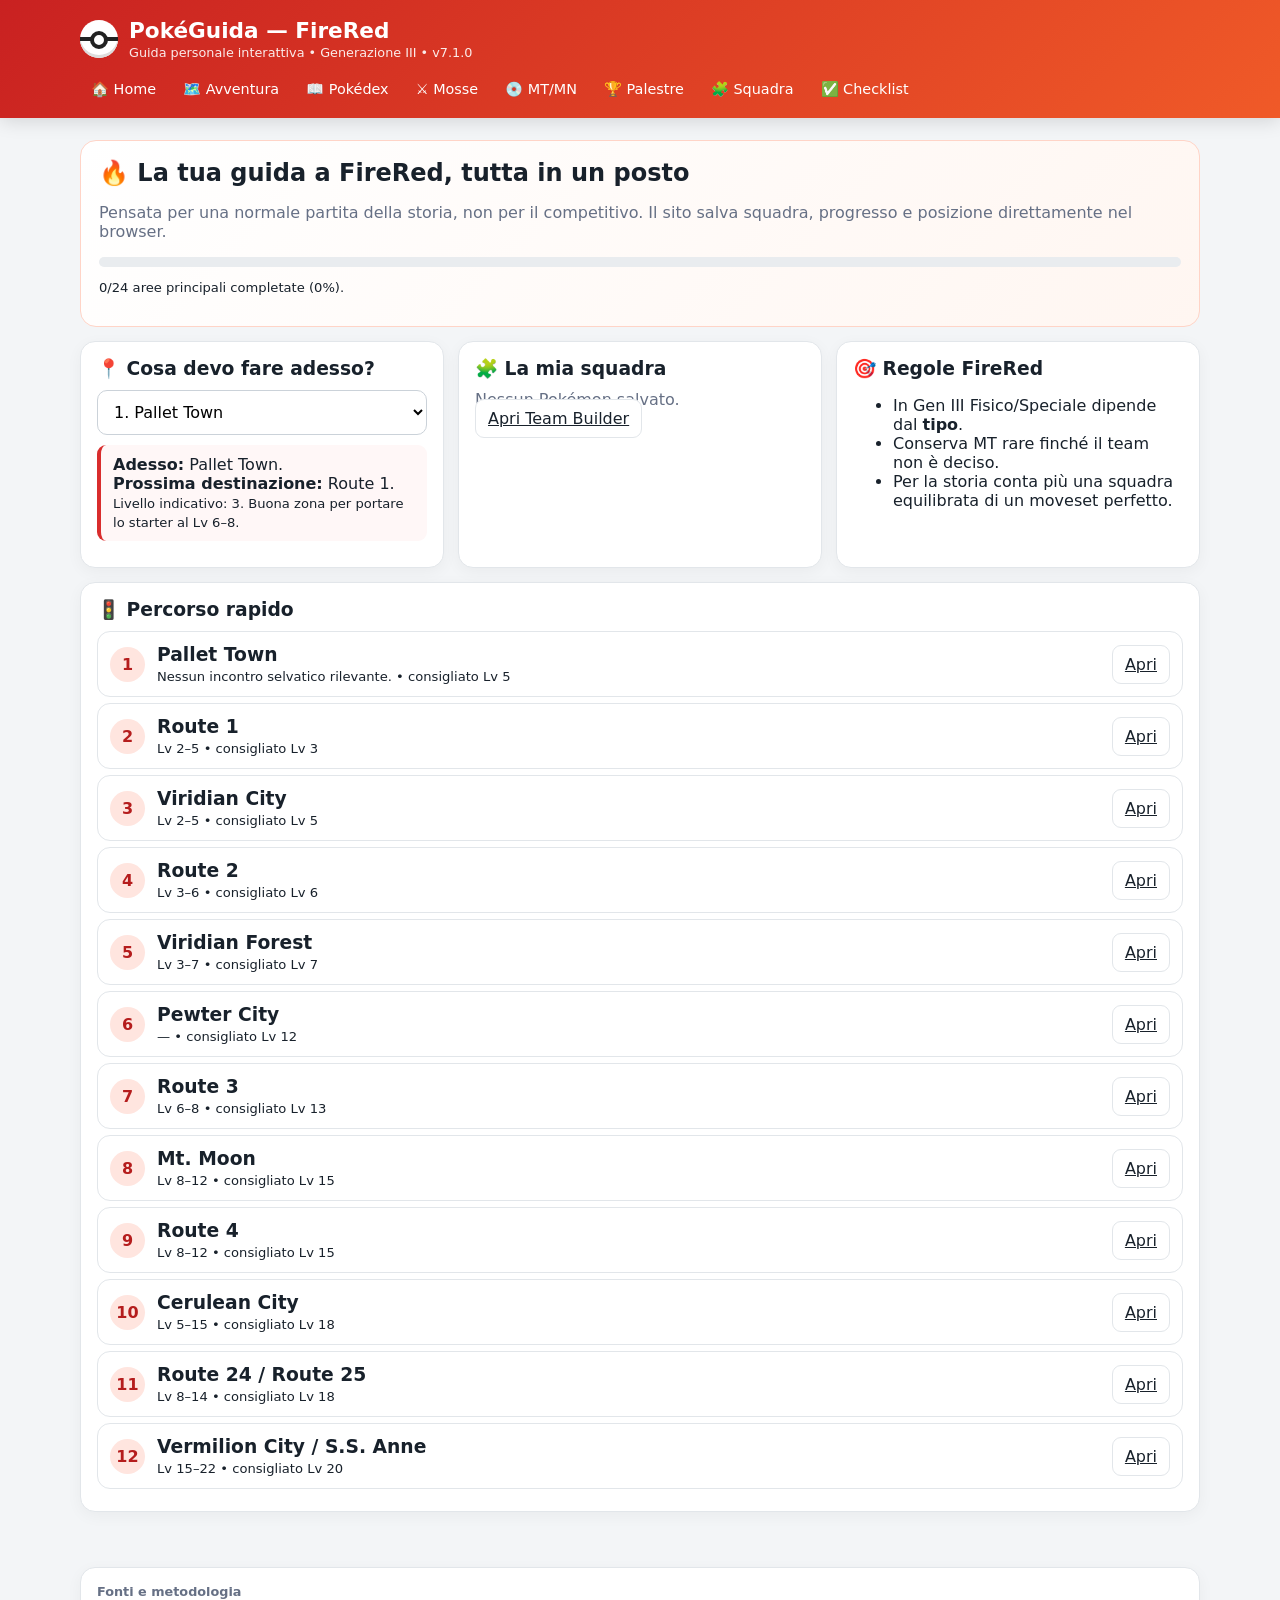
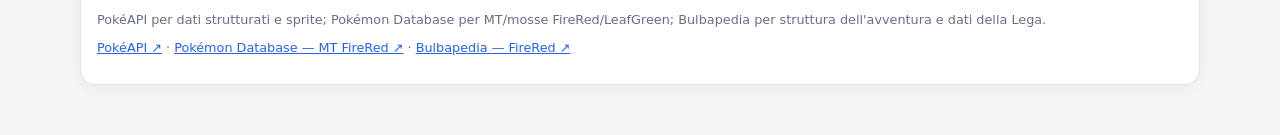
<file: index.html>
<!doctype html><html lang="it"><head><meta charset="utf-8"><meta name="viewport" content="width=device-width,initial-scale=1,viewport-fit=cover"><meta name="description" content="Guida interattiva Pokémon FireRed Generazione III"><title>PokéGuida — FireRed</title><link rel="stylesheet" href="style.css?v=7.1.0"></head><body data-page="home"><header><div class="wrap"><div class="top"><div class="brand"><div class="ball"></div><div><h1>PokéGuida — FireRed</h1><p>Guida personale interattiva • Generazione III • <span id="version">v7.1.0</span></p></div></div></div><nav id="nav">
<a href="index.html">🏠 Home</a>
<a href="adventure.html">🗺️ Avventura</a>
<a href="pokedex.html">📖 Pokédex</a>
<a href="moves.html">⚔️ Mosse</a>
<a href="tms.html">💿 MT/MN</a>
<a href="gyms.html">🏆 Palestre</a>
<a href="team.html">🧩 Squadra</a>
<a href="checklist.html">✅ Checklist</a>
</nav></div></header><main class="wrap"><section id="home" class="page active">
<div class="hero"><h2>🔥 La tua guida a FireRed, tutta in un posto</h2><p class="muted">Pensata per una normale partita della storia, non per il competitivo. Il sito salva squadra, progresso e posizione direttamente nel browser.</p><div class="progress"><i id="homeProgress"></i></div><p class="small" id="progressText"></p></div>
<div class="grid">
<div class="card"><h3>📍 Cosa devo fare adesso?</h3><select id="whereSelect"></select><div id="nextAdvice" class="tip"></div></div>
<div class="card"><h3>🧩 La mia squadra</h3><div id="homeTeam"></div><a class="button alt" href="team.html">Apri Team Builder</a></div>
<div class="card"><h3>🎯 Regole FireRed</h3><ul><li>In Gen III Fisico/Speciale dipende dal <b>tipo</b>.</li><li>Conserva MT rare finché il team non è deciso.</li><li>Per la storia conta più una squadra equilibrata di un moveset perfetto.</li></ul></div>
</div>
<div class="card" style="margin-top:14px"><h3>🚦 Percorso rapido</h3><div id="quickRoute"></div></div>
</section></main><footer class="wrap footer"><div class="card source"><b>Fonti e metodologia</b><p>PokéAPI per dati strutturati e sprite; Pokémon Database per MT/mosse FireRed/LeafGreen; Bulbapedia per struttura dell'avventura e dati della Lega.</p><p><a href="https://pokeapi.co/" target="_blank" rel="noopener">PokéAPI ↗</a> · <a href="https://pokemondb.net/firered-leafgreen/tms" target="_blank" rel="noopener">Pokémon Database — MT FireRed ↗</a> · <a href="https://bulbapedia.bulbagarden.net/wiki/Fire_Red" target="_blank" rel="noopener">Bulbapedia — FireRed ↗</a></p></div></footer><div id="toast" class="toast"></div><script src="app.js?v=7.1.0" defer></script></body></html>
</file>
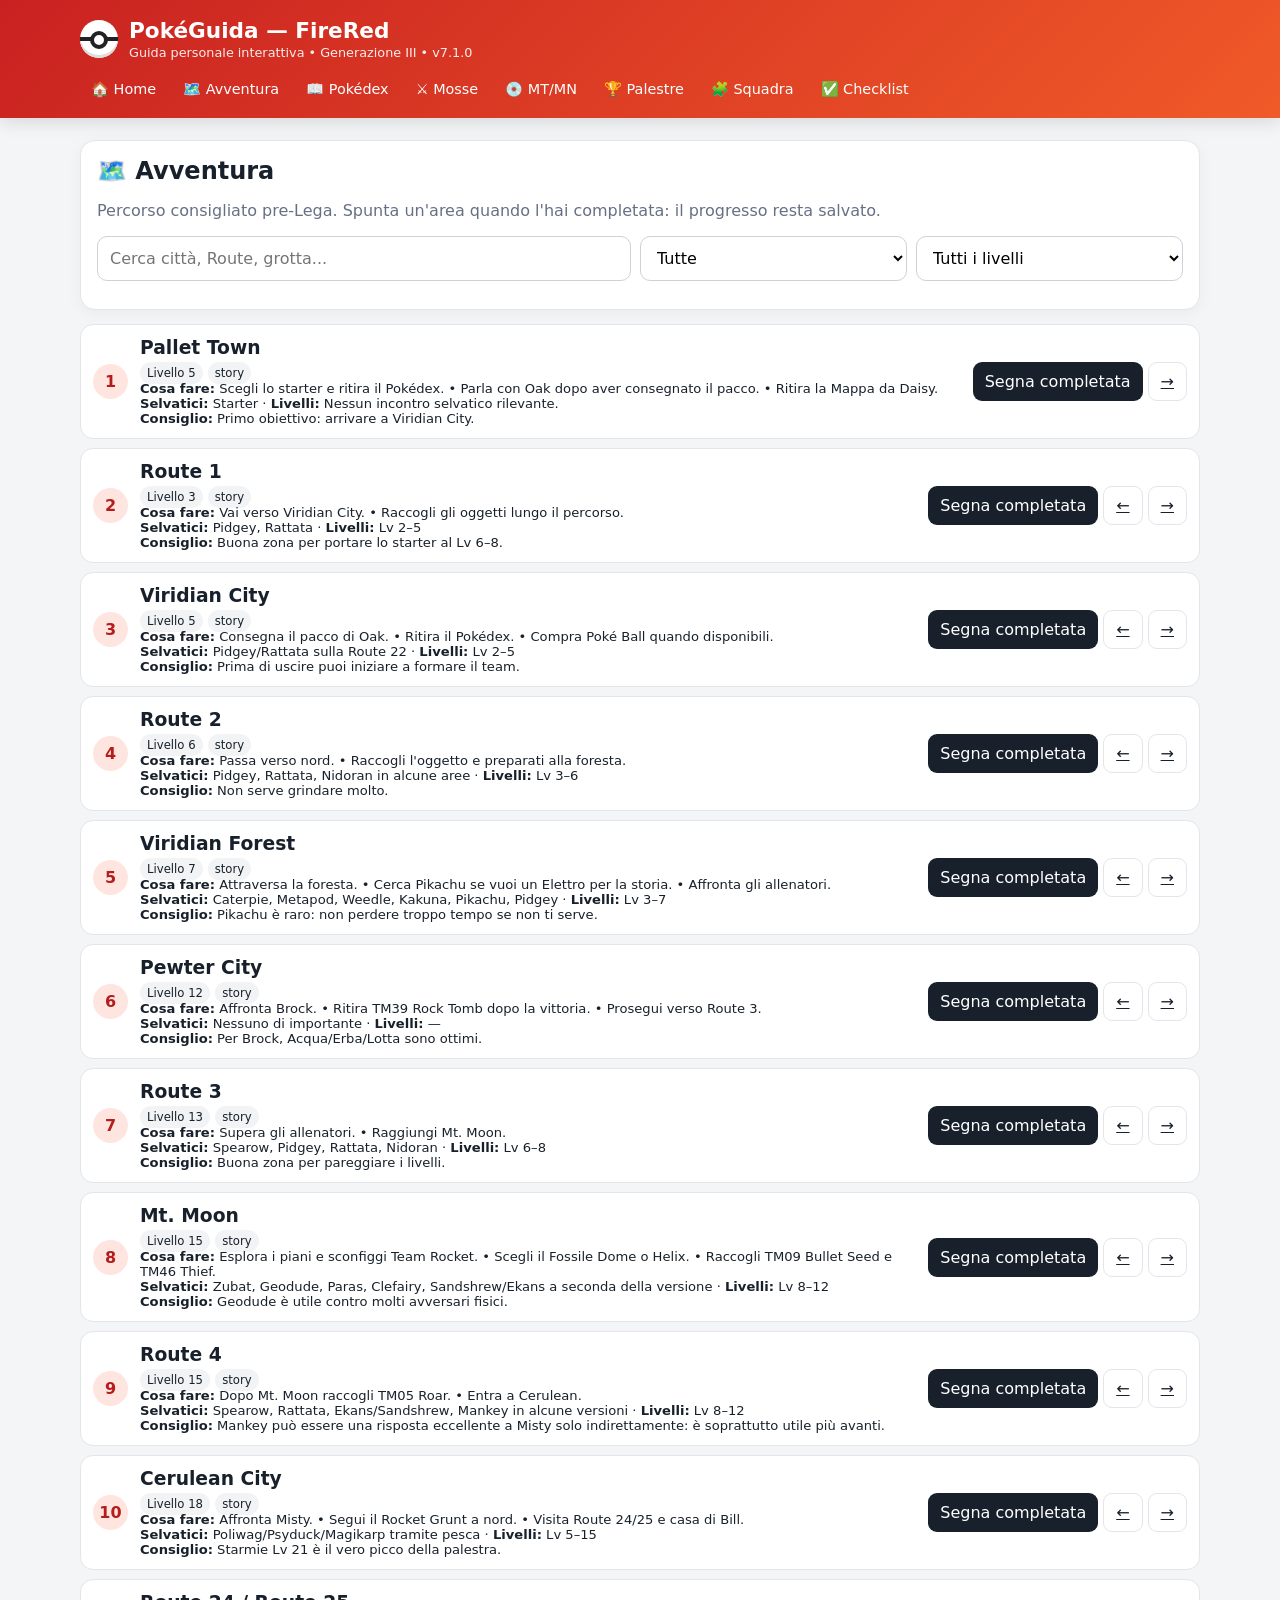
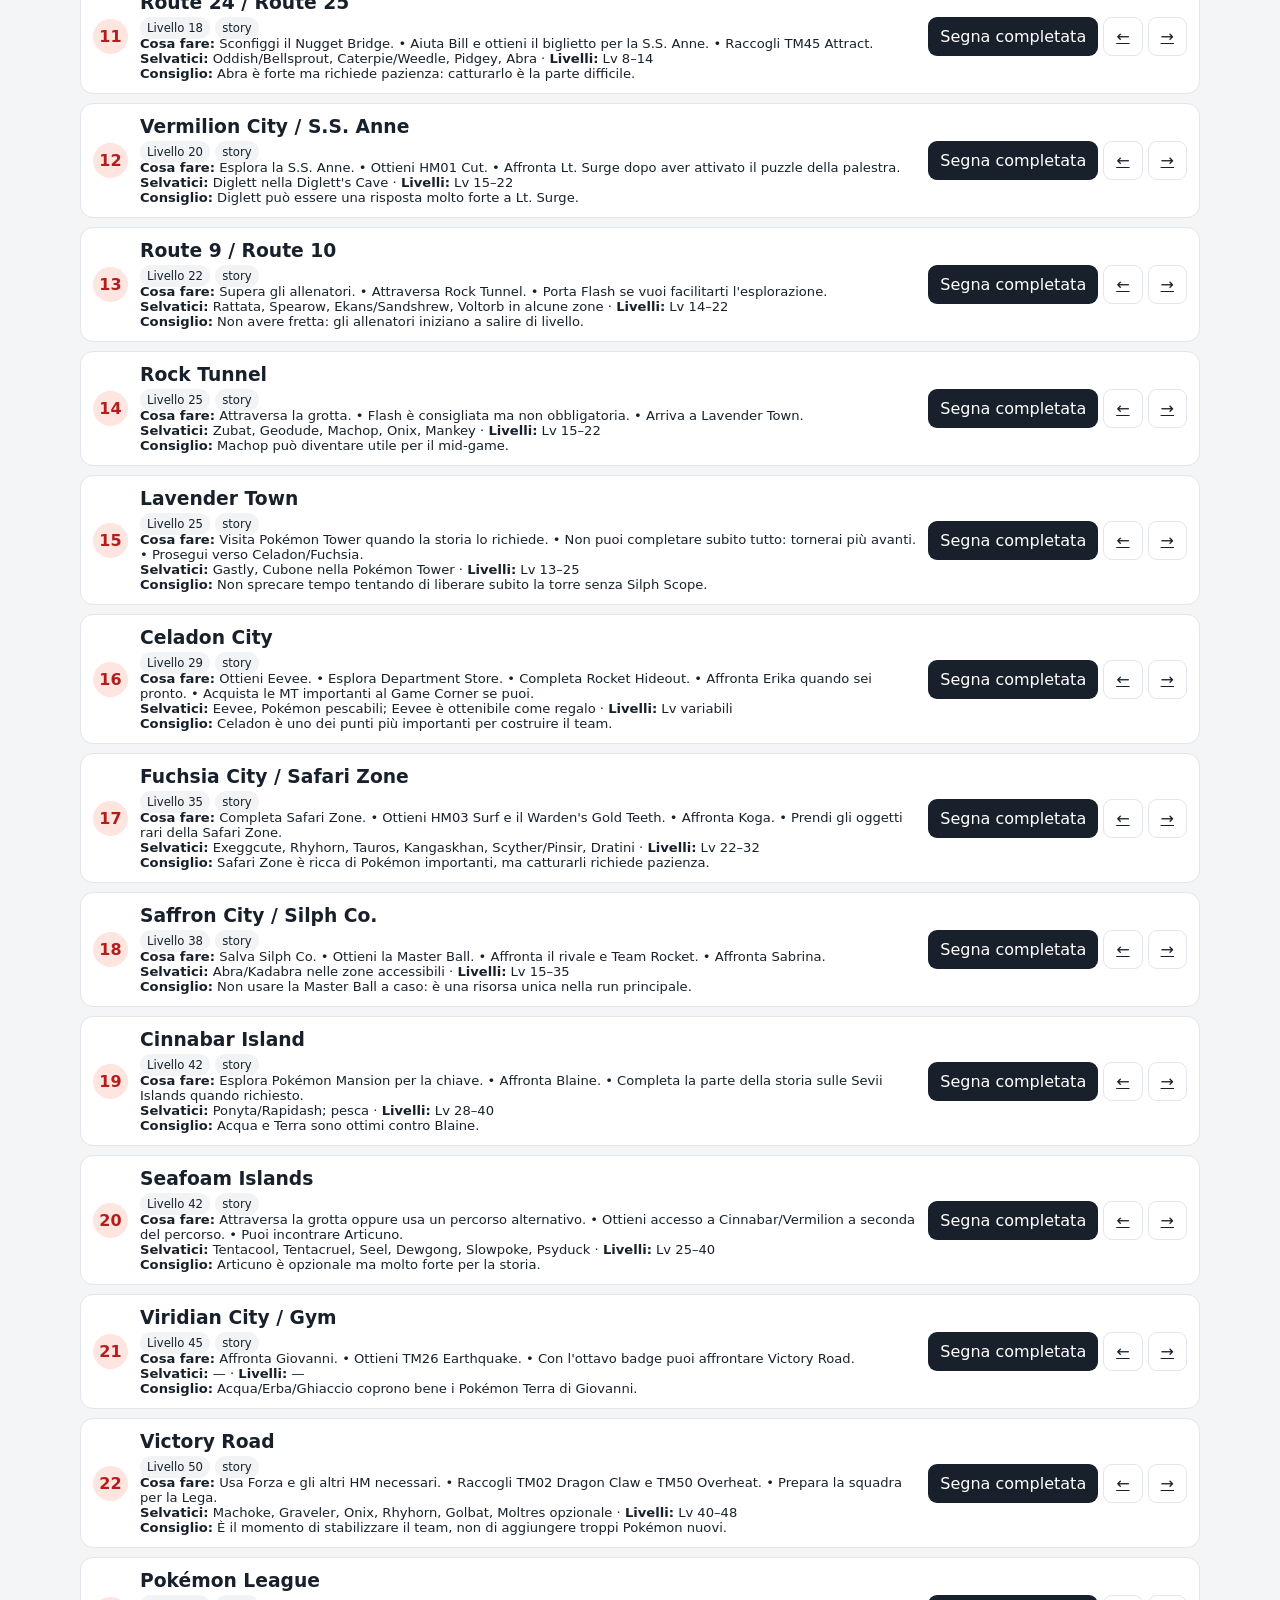
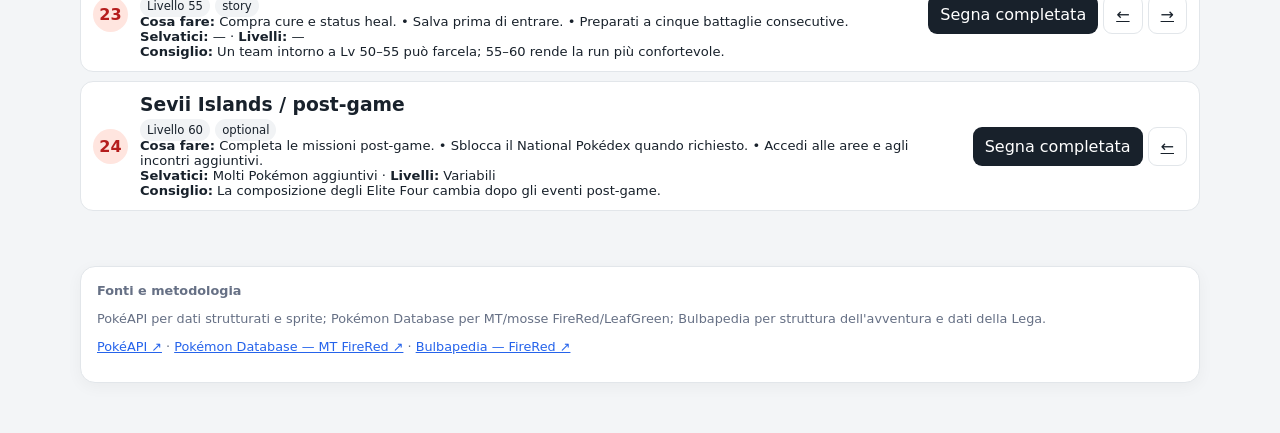
<file: adventure.html>
<!doctype html><html lang="it"><head><meta charset="utf-8"><meta name="viewport" content="width=device-width,initial-scale=1,viewport-fit=cover"><meta name="description" content="Guida interattiva Pokémon FireRed Generazione III"><title>Avventura — PokéGuida FireRed</title><link rel="stylesheet" href="style.css?v=7.1.0"></head><body data-page="adventure"><header><div class="wrap"><div class="top"><div class="brand"><div class="ball"></div><div><h1>PokéGuida — FireRed</h1><p>Guida personale interattiva • Generazione III • <span id="version">v7.1.0</span></p></div></div></div><nav id="nav">
<a href="index.html">🏠 Home</a>
<a href="adventure.html">🗺️ Avventura</a>
<a href="pokedex.html">📖 Pokédex</a>
<a href="moves.html">⚔️ Mosse</a>
<a href="tms.html">💿 MT/MN</a>
<a href="gyms.html">🏆 Palestre</a>
<a href="team.html">🧩 Squadra</a>
<a href="checklist.html">✅ Checklist</a>
</nav></div></header><main class="wrap"><section id="adventure" class="page active">
<div class="card"><h2>🗺️ Avventura</h2><p class="muted">Percorso consigliato pre-Lega. Spunta un'area quando l'hai completata: il progresso resta salvato.</p><div class="controls"><input id="areaSearch" placeholder="Cerca città, Route, grotta..."><select id="areaFilter"><option value="all">Tutte</option><option value="story">Storia</option><option value="optional">Opzionale</option></select><select id="areaLevel"><option value="all">Tutti i livelli</option><option value="1-15">Lv 1–15</option><option value="16-30">Lv 16–30</option><option value="31-45">Lv 31–45</option><option value="46-60">Lv 46–60</option></select></div></div>
<div id="areaList" style="display:grid;gap:9px;margin-top:14px"></div>
</section></main><footer class="wrap footer"><div class="card source"><b>Fonti e metodologia</b><p>PokéAPI per dati strutturati e sprite; Pokémon Database per MT/mosse FireRed/LeafGreen; Bulbapedia per struttura dell'avventura e dati della Lega.</p><p><a href="https://pokeapi.co/" target="_blank" rel="noopener">PokéAPI ↗</a> · <a href="https://pokemondb.net/firered-leafgreen/tms" target="_blank" rel="noopener">Pokémon Database — MT FireRed ↗</a> · <a href="https://bulbapedia.bulbagarden.net/wiki/Fire_Red" target="_blank" rel="noopener">Bulbapedia — FireRed ↗</a></p></div></footer><div id="toast" class="toast"></div><script src="app.js?v=7.1.0" defer></script></body></html>
</file>
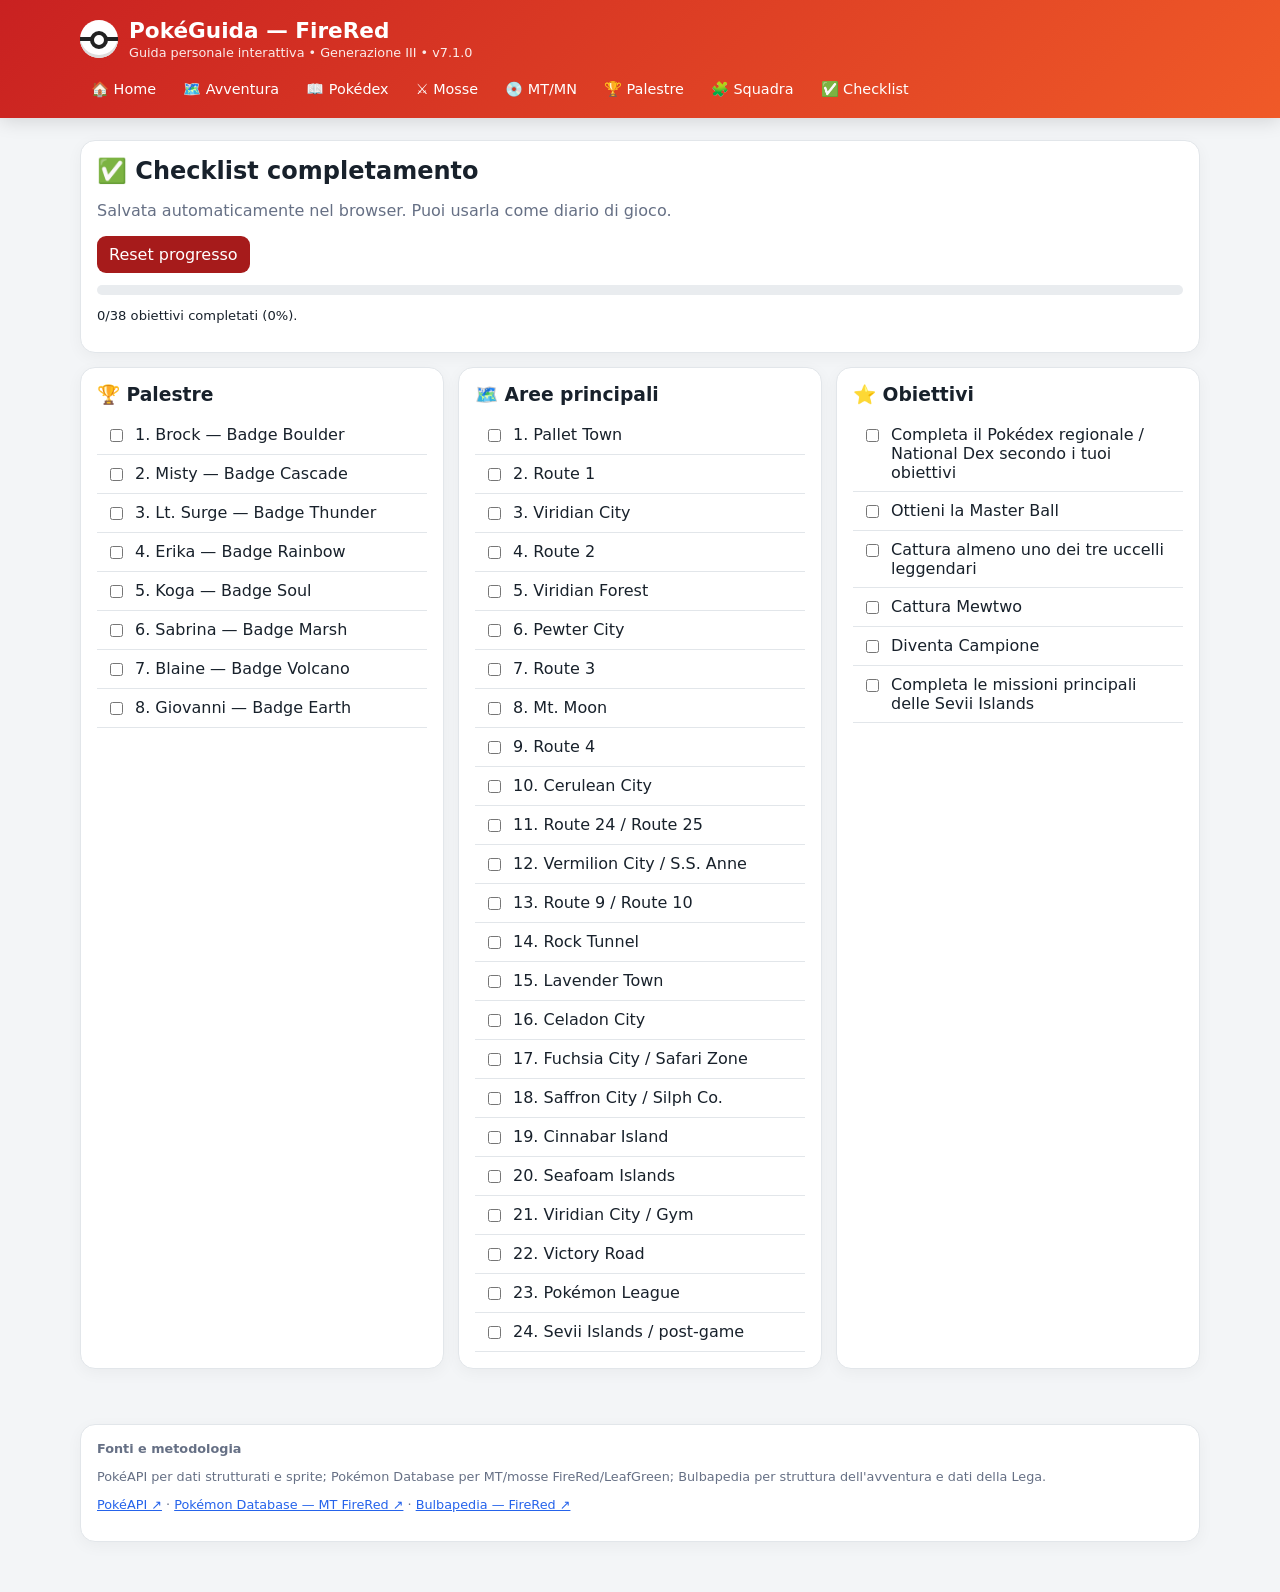
<file: checklist.html>
<!doctype html><html lang="it"><head><meta charset="utf-8"><meta name="viewport" content="width=device-width,initial-scale=1,viewport-fit=cover"><meta name="description" content="Guida interattiva Pokémon FireRed Generazione III"><title>Checklist — PokéGuida FireRed</title><link rel="stylesheet" href="style.css?v=7.1.0"></head><body data-page="checklist"><header><div class="wrap"><div class="top"><div class="brand"><div class="ball"></div><div><h1>PokéGuida — FireRed</h1><p>Guida personale interattiva • Generazione III • <span id="version">v7.1.0</span></p></div></div></div><nav id="nav">
<a href="index.html">🏠 Home</a>
<a href="adventure.html">🗺️ Avventura</a>
<a href="pokedex.html">📖 Pokédex</a>
<a href="moves.html">⚔️ Mosse</a>
<a href="tms.html">💿 MT/MN</a>
<a href="gyms.html">🏆 Palestre</a>
<a href="team.html">🧩 Squadra</a>
<a href="checklist.html">✅ Checklist</a>
</nav></div></header><main class="wrap"><section id="checklist" class="page active">
<div class="card"><h2>✅ Checklist completamento</h2><p class="muted">Salvata automaticamente nel browser. Puoi usarla come diario di gioco.</p><button id="resetChecks" class="danger">Reset progresso</button><div class="progress" style="margin-top:12px"><i id="checkProgress"></i></div><p id="checkProgressText" class="small"></p></div>
<div class="grid" style="margin-top:14px"><div class="card"><h3>🏆 Palestre</h3><div id="gymChecks"></div></div><div class="card"><h3>🗺️ Aree principali</h3><div id="areaChecks"></div></div><div class="card"><h3>⭐ Obiettivi</h3><div id="goalChecks"></div></div></div>
</section></main><footer class="wrap footer"><div class="card source"><b>Fonti e metodologia</b><p>PokéAPI per dati strutturati e sprite; Pokémon Database per MT/mosse FireRed/LeafGreen; Bulbapedia per struttura dell'avventura e dati della Lega.</p><p><a href="https://pokeapi.co/" target="_blank" rel="noopener">PokéAPI ↗</a> · <a href="https://pokemondb.net/firered-leafgreen/tms" target="_blank" rel="noopener">Pokémon Database — MT FireRed ↗</a> · <a href="https://bulbapedia.bulbagarden.net/wiki/Fire_Red" target="_blank" rel="noopener">Bulbapedia — FireRed ↗</a></p></div></footer><div id="toast" class="toast"></div><script src="app.js?v=7.1.0" defer></script></body></html>
</file>
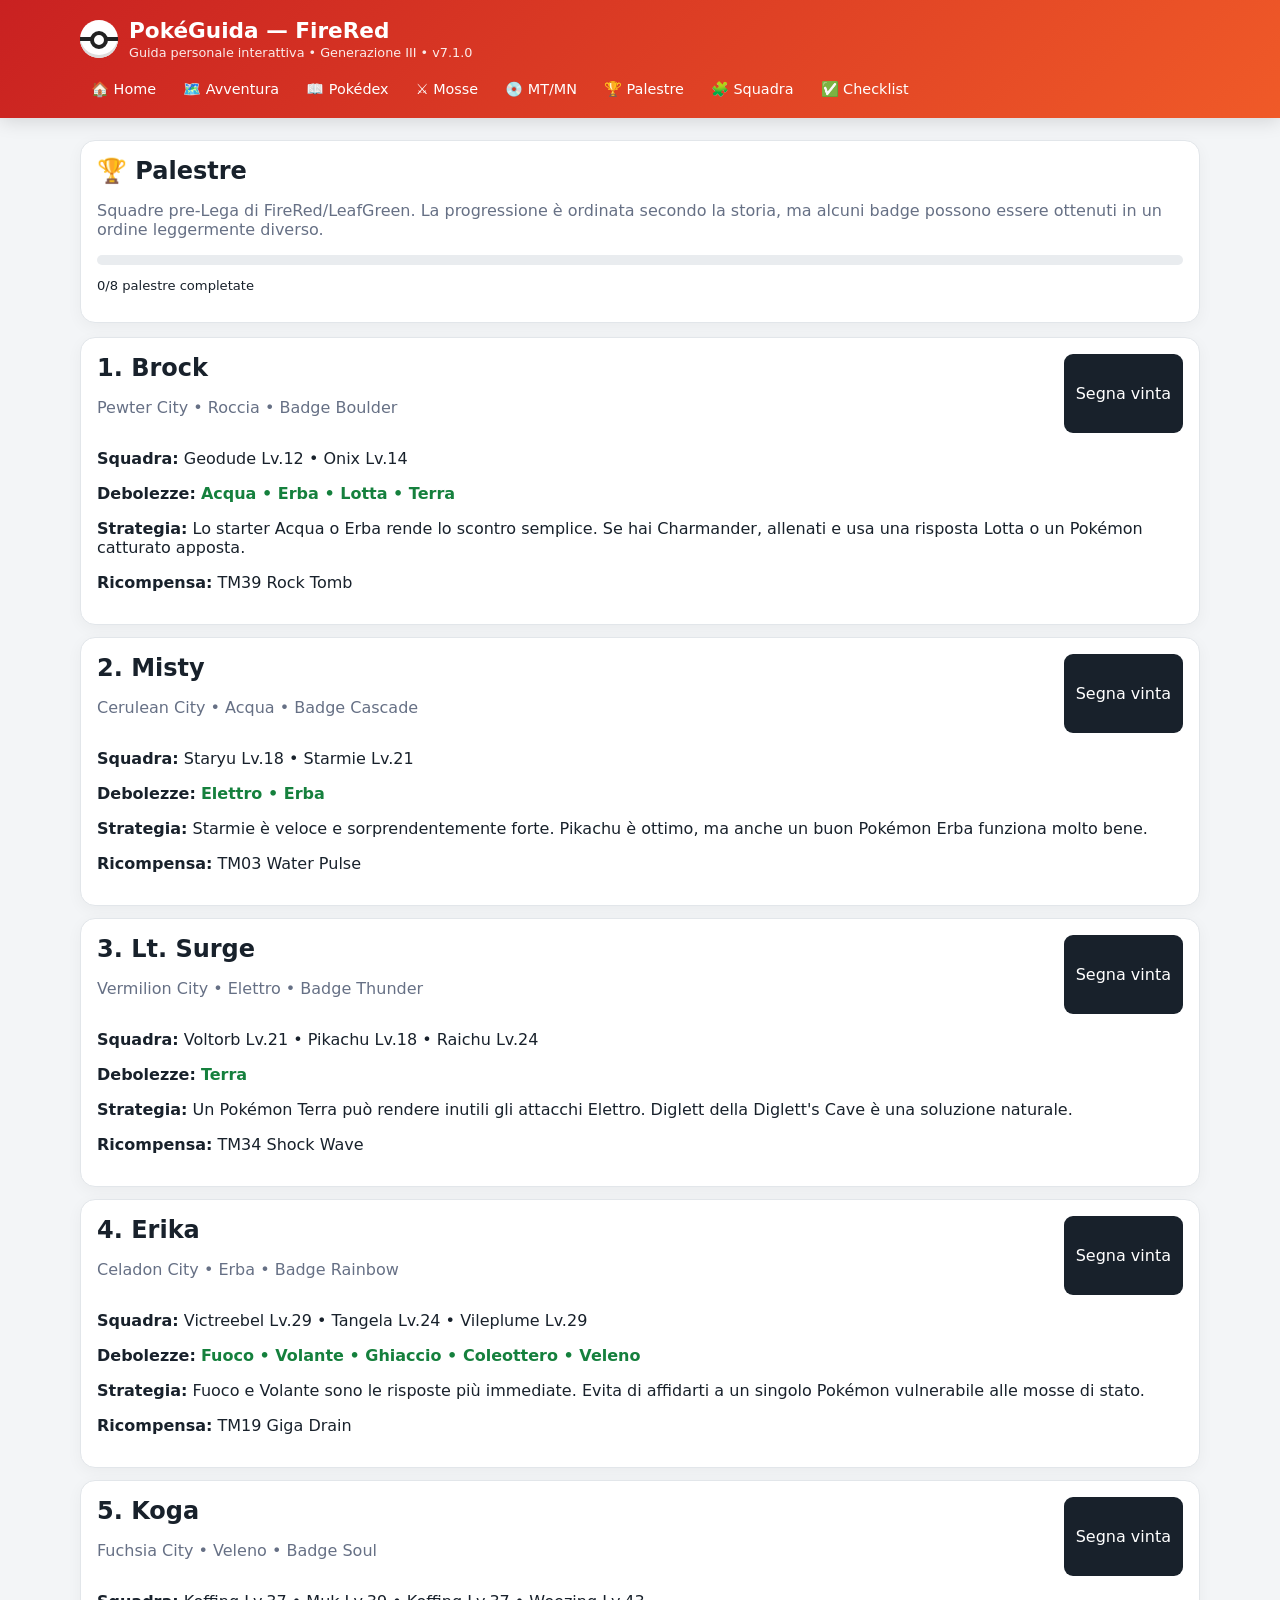
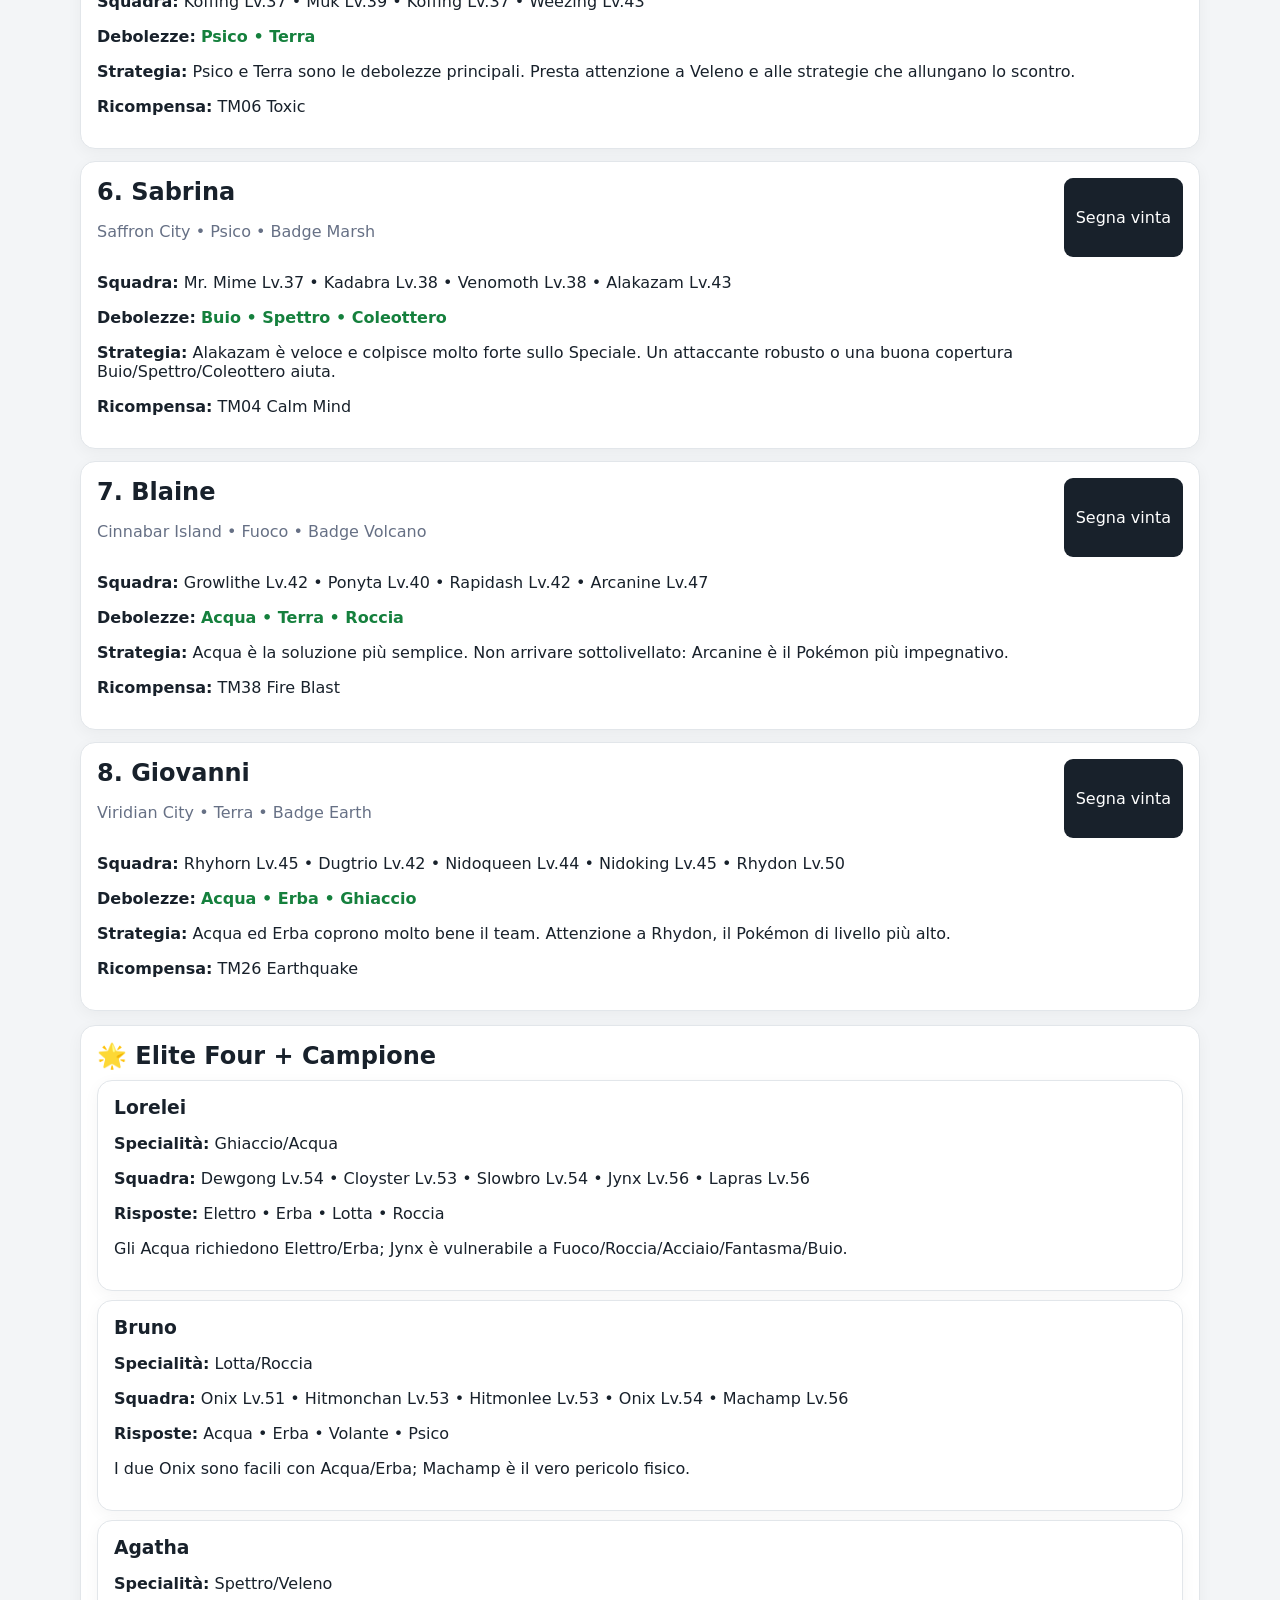
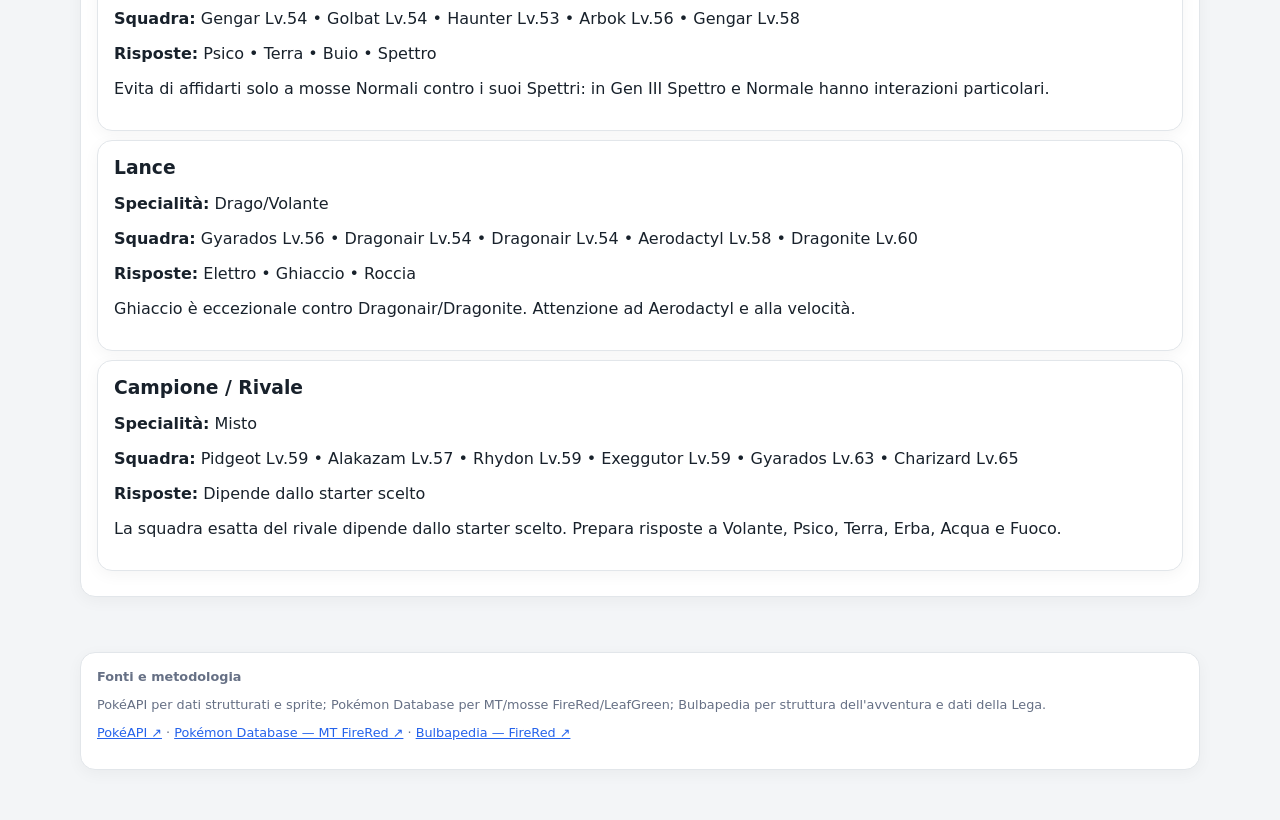
<file: gyms.html>
<!doctype html><html lang="it"><head><meta charset="utf-8"><meta name="viewport" content="width=device-width,initial-scale=1,viewport-fit=cover"><meta name="description" content="Guida interattiva Pokémon FireRed Generazione III"><title>Palestre — PokéGuida FireRed</title><link rel="stylesheet" href="style.css?v=7.1.0"></head><body data-page="gyms"><header><div class="wrap"><div class="top"><div class="brand"><div class="ball"></div><div><h1>PokéGuida — FireRed</h1><p>Guida personale interattiva • Generazione III • <span id="version">v7.1.0</span></p></div></div></div><nav id="nav">
<a href="index.html">🏠 Home</a>
<a href="adventure.html">🗺️ Avventura</a>
<a href="pokedex.html">📖 Pokédex</a>
<a href="moves.html">⚔️ Mosse</a>
<a href="tms.html">💿 MT/MN</a>
<a href="gyms.html">🏆 Palestre</a>
<a href="team.html">🧩 Squadra</a>
<a href="checklist.html">✅ Checklist</a>
</nav></div></header><main class="wrap"><section id="gyms" class="page active">
<div class="card"><h2>🏆 Palestre</h2><p class="muted">Squadre pre-Lega di FireRed/LeafGreen. La progressione è ordinata secondo la storia, ma alcuni badge possono essere ottenuti in un ordine leggermente diverso.</p><div class="progress"><i id="gymProgress"></i></div><p id="gymProgressText" class="small"></p></div>
<div id="gymList" style="display:grid;gap:12px;margin-top:14px"></div>
<div class="card" style="margin-top:14px"><h2>🌟 Elite Four + Campione</h2><div id="eliteList"></div></div>
</section></main><footer class="wrap footer"><div class="card source"><b>Fonti e metodologia</b><p>PokéAPI per dati strutturati e sprite; Pokémon Database per MT/mosse FireRed/LeafGreen; Bulbapedia per struttura dell'avventura e dati della Lega.</p><p><a href="https://pokeapi.co/" target="_blank" rel="noopener">PokéAPI ↗</a> · <a href="https://pokemondb.net/firered-leafgreen/tms" target="_blank" rel="noopener">Pokémon Database — MT FireRed ↗</a> · <a href="https://bulbapedia.bulbagarden.net/wiki/Fire_Red" target="_blank" rel="noopener">Bulbapedia — FireRed ↗</a></p></div></footer><div id="toast" class="toast"></div><script src="app.js?v=7.1.0" defer></script></body></html>
</file>
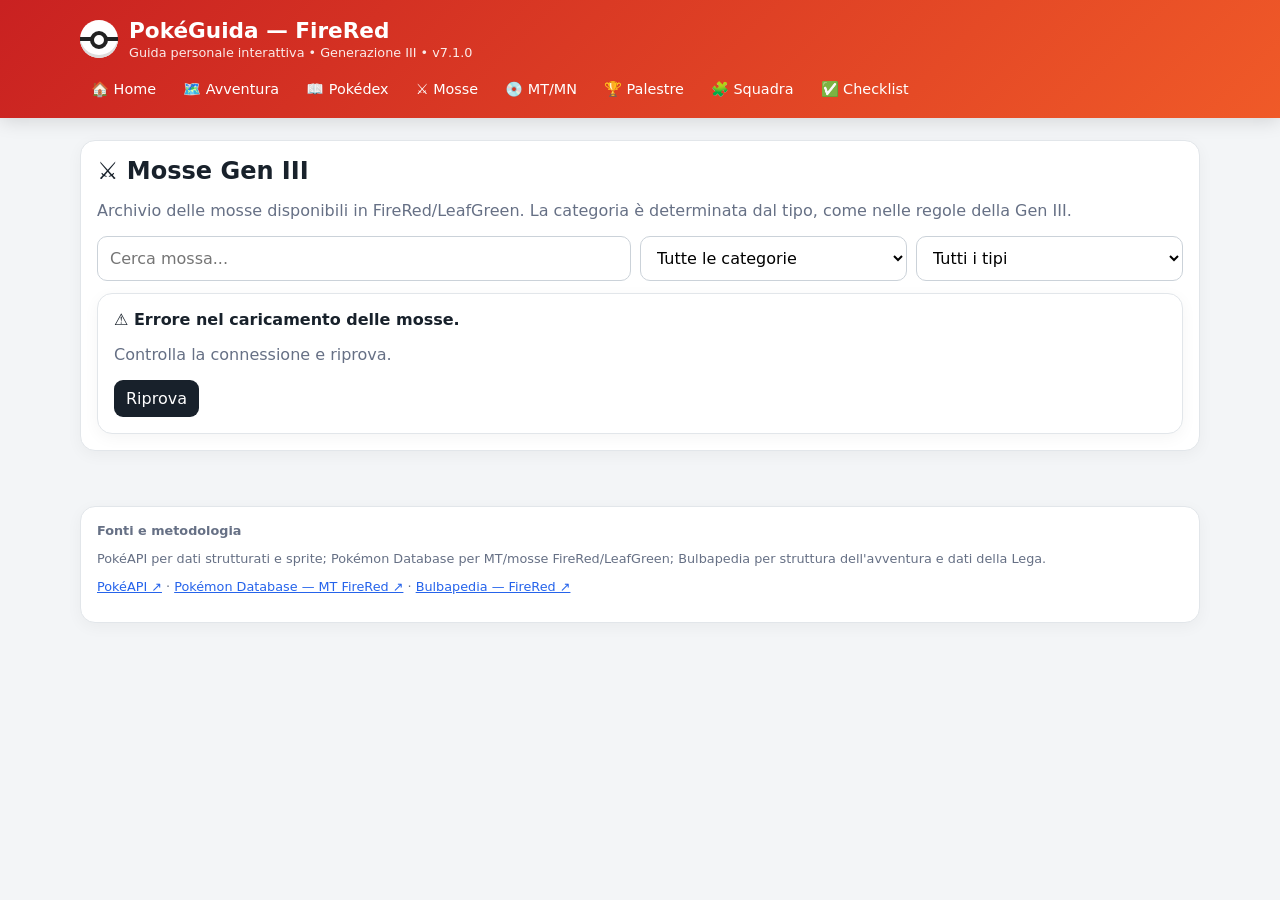
<file: moves.html>
<!doctype html><html lang="it"><head><meta charset="utf-8"><meta name="viewport" content="width=device-width,initial-scale=1,viewport-fit=cover"><meta name="description" content="Guida interattiva Pokémon FireRed Generazione III"><title>Mosse — PokéGuida FireRed</title><link rel="stylesheet" href="style.css?v=7.1.0"></head><body data-page="moves"><header><div class="wrap"><div class="top"><div class="brand"><div class="ball"></div><div><h1>PokéGuida — FireRed</h1><p>Guida personale interattiva • Generazione III • <span id="version">v7.1.0</span></p></div></div></div><nav id="nav">
<a href="index.html">🏠 Home</a>
<a href="adventure.html">🗺️ Avventura</a>
<a href="pokedex.html">📖 Pokédex</a>
<a href="moves.html">⚔️ Mosse</a>
<a href="tms.html">💿 MT/MN</a>
<a href="gyms.html">🏆 Palestre</a>
<a href="team.html">🧩 Squadra</a>
<a href="checklist.html">✅ Checklist</a>
</nav></div></header><main class="wrap"><section id="moves" class="page active">
<div class="card"><h2>⚔️ Mosse Gen III</h2><p class="muted">Archivio delle mosse disponibili in FireRed/LeafGreen. La categoria è determinata dal tipo, come nelle regole della Gen III.</p>
<div class="controls"><input id="moveSearch" placeholder="Cerca mossa..."><select id="moveCat"><option value="all">Tutte le categorie</option><option value="physical">Fisica</option><option value="special">Speciale</option><option value="status">Stato</option></select><select id="moveType"><option value="all">Tutti i tipi</option></select></div>
<div id="moveList" class="grid"></div></div><div id="moveDetail" class="card" style="display:none;margin-top:14px"></div>
</section></main><footer class="wrap footer"><div class="card source"><b>Fonti e metodologia</b><p>PokéAPI per dati strutturati e sprite; Pokémon Database per MT/mosse FireRed/LeafGreen; Bulbapedia per struttura dell'avventura e dati della Lega.</p><p><a href="https://pokeapi.co/" target="_blank" rel="noopener">PokéAPI ↗</a> · <a href="https://pokemondb.net/firered-leafgreen/tms" target="_blank" rel="noopener">Pokémon Database — MT FireRed ↗</a> · <a href="https://bulbapedia.bulbagarden.net/wiki/Fire_Red" target="_blank" rel="noopener">Bulbapedia — FireRed ↗</a></p></div></footer><div id="toast" class="toast"></div><script src="app.js?v=7.1.0" defer></script></body></html>
</file>
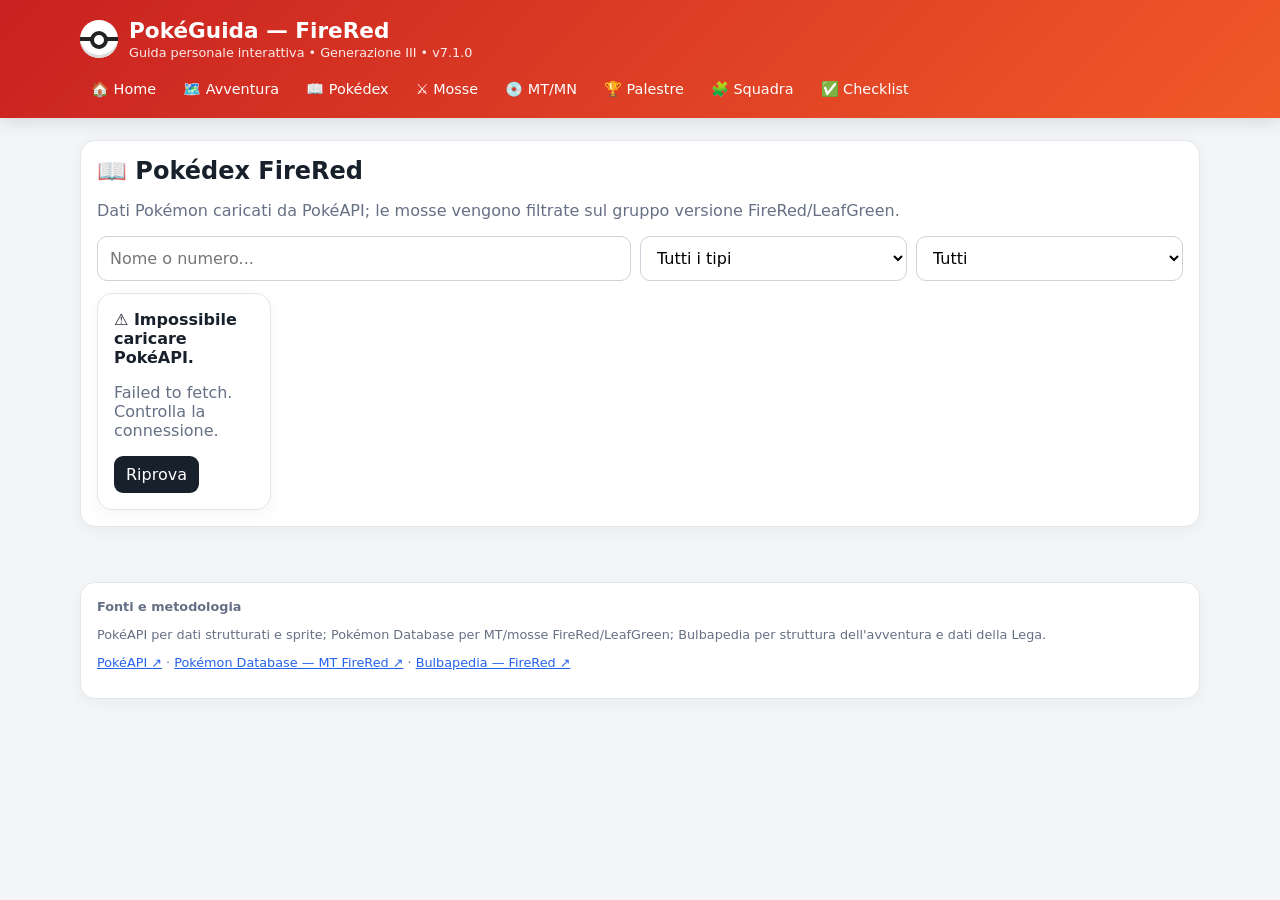
<file: pokedex.html>
<!doctype html><html lang="it"><head><meta charset="utf-8"><meta name="viewport" content="width=device-width,initial-scale=1,viewport-fit=cover"><meta name="description" content="Guida interattiva Pokémon FireRed Generazione III"><title>Pokédex — PokéGuida FireRed</title><link rel="stylesheet" href="style.css?v=7.1.0"></head><body data-page="pokedex"><header><div class="wrap"><div class="top"><div class="brand"><div class="ball"></div><div><h1>PokéGuida — FireRed</h1><p>Guida personale interattiva • Generazione III • <span id="version">v7.1.0</span></p></div></div></div><nav id="nav">
<a href="index.html">🏠 Home</a>
<a href="adventure.html">🗺️ Avventura</a>
<a href="pokedex.html">📖 Pokédex</a>
<a href="moves.html">⚔️ Mosse</a>
<a href="tms.html">💿 MT/MN</a>
<a href="gyms.html">🏆 Palestre</a>
<a href="team.html">🧩 Squadra</a>
<a href="checklist.html">✅ Checklist</a>
</nav></div></header><main class="wrap"><section id="pokedex" class="page active">
<div class="card"><h2>📖 Pokédex FireRed</h2><p class="muted">Dati Pokémon caricati da PokéAPI; le mosse vengono filtrate sul gruppo versione FireRed/LeafGreen.</p>
<div class="controls"><input id="pokeSearch" placeholder="Nome o numero..."><select id="typeFilter"><option value="all">Tutti i tipi</option></select><select id="specialFilter"><option value="all">Tutti</option><option value="starter">Starter</option><option value="legendary">Leggendari</option><option value="evolution">Ottenibili per evoluzione</option><option value="trade">Scambio/evoluzione via scambio</option></select></div>
<div id="pokeList" class="poke-grid"></div></div>
<div id="pokeDetail" class="card" style="display:none;margin-top:14px"></div>
</section></main><footer class="wrap footer"><div class="card source"><b>Fonti e metodologia</b><p>PokéAPI per dati strutturati e sprite; Pokémon Database per MT/mosse FireRed/LeafGreen; Bulbapedia per struttura dell'avventura e dati della Lega.</p><p><a href="https://pokeapi.co/" target="_blank" rel="noopener">PokéAPI ↗</a> · <a href="https://pokemondb.net/firered-leafgreen/tms" target="_blank" rel="noopener">Pokémon Database — MT FireRed ↗</a> · <a href="https://bulbapedia.bulbagarden.net/wiki/Fire_Red" target="_blank" rel="noopener">Bulbapedia — FireRed ↗</a></p></div></footer><div id="toast" class="toast"></div><script src="app.js?v=7.1.0" defer></script></body></html>
</file>
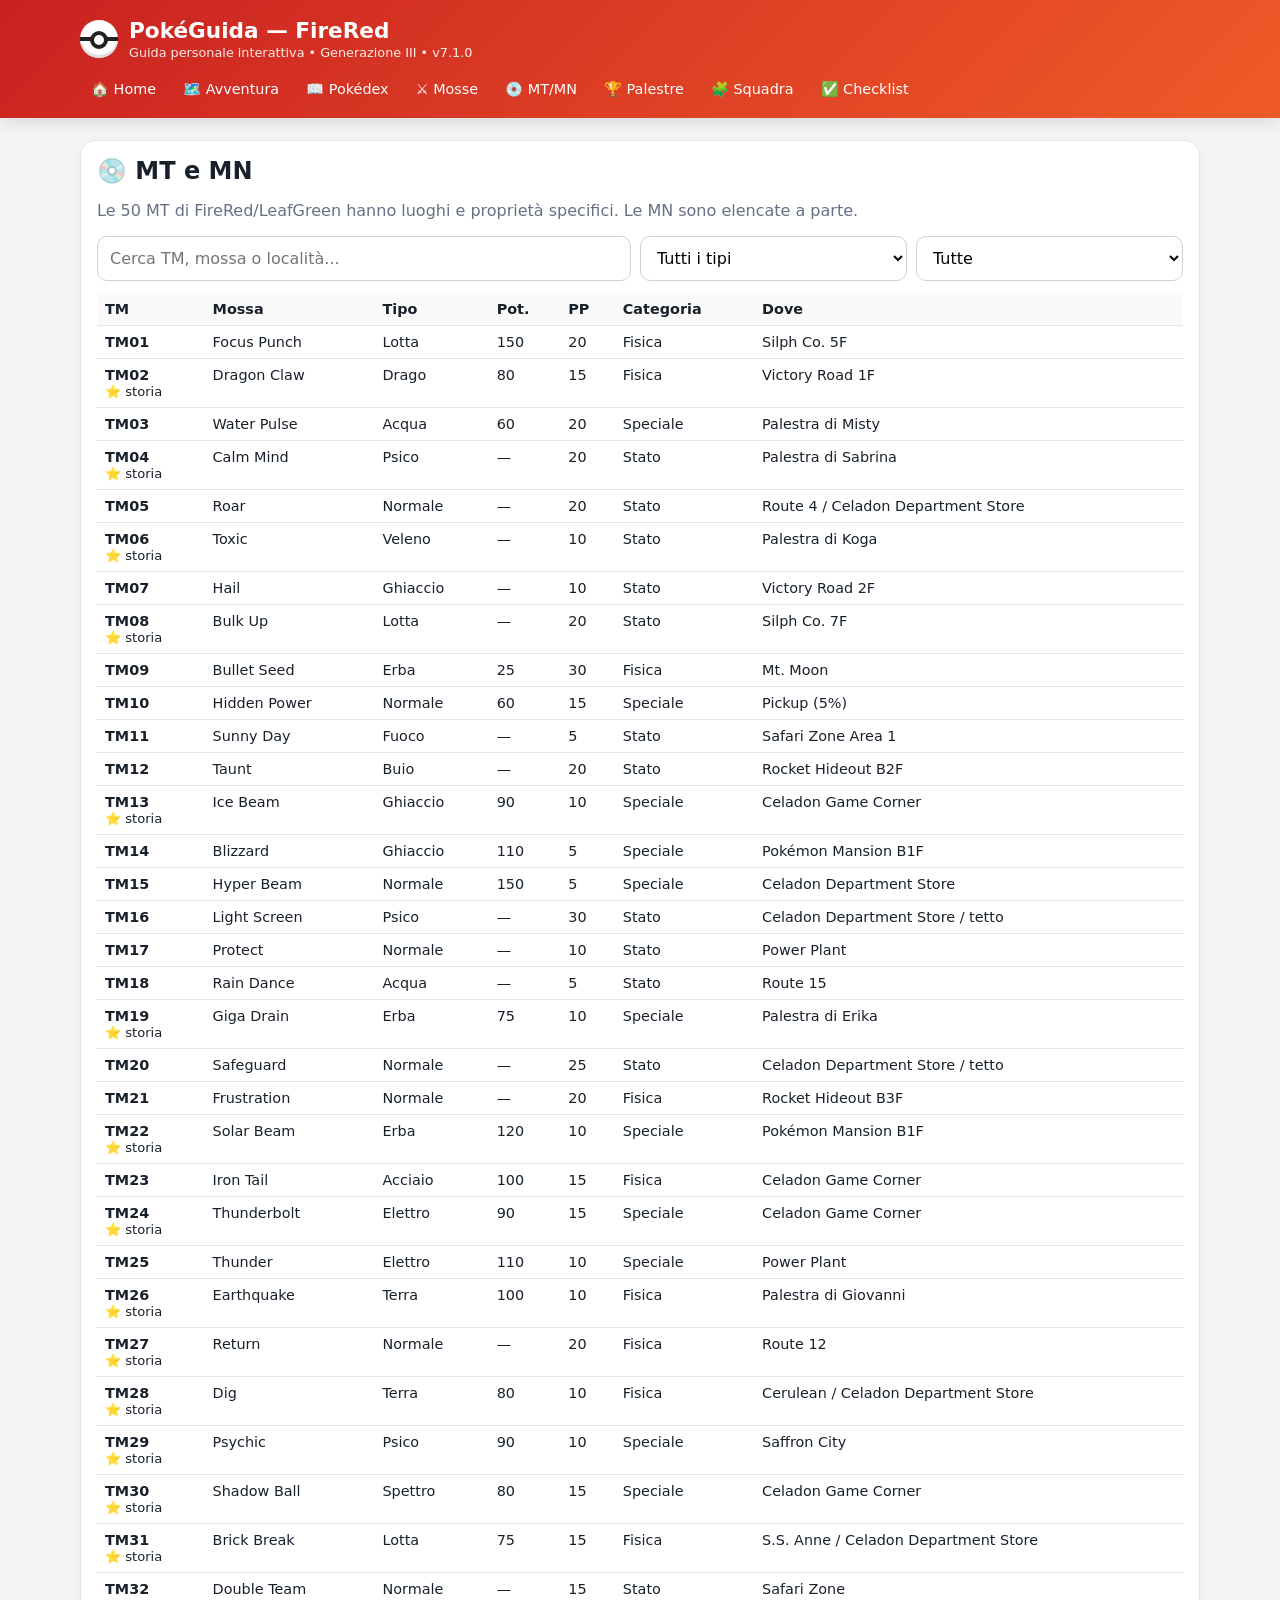
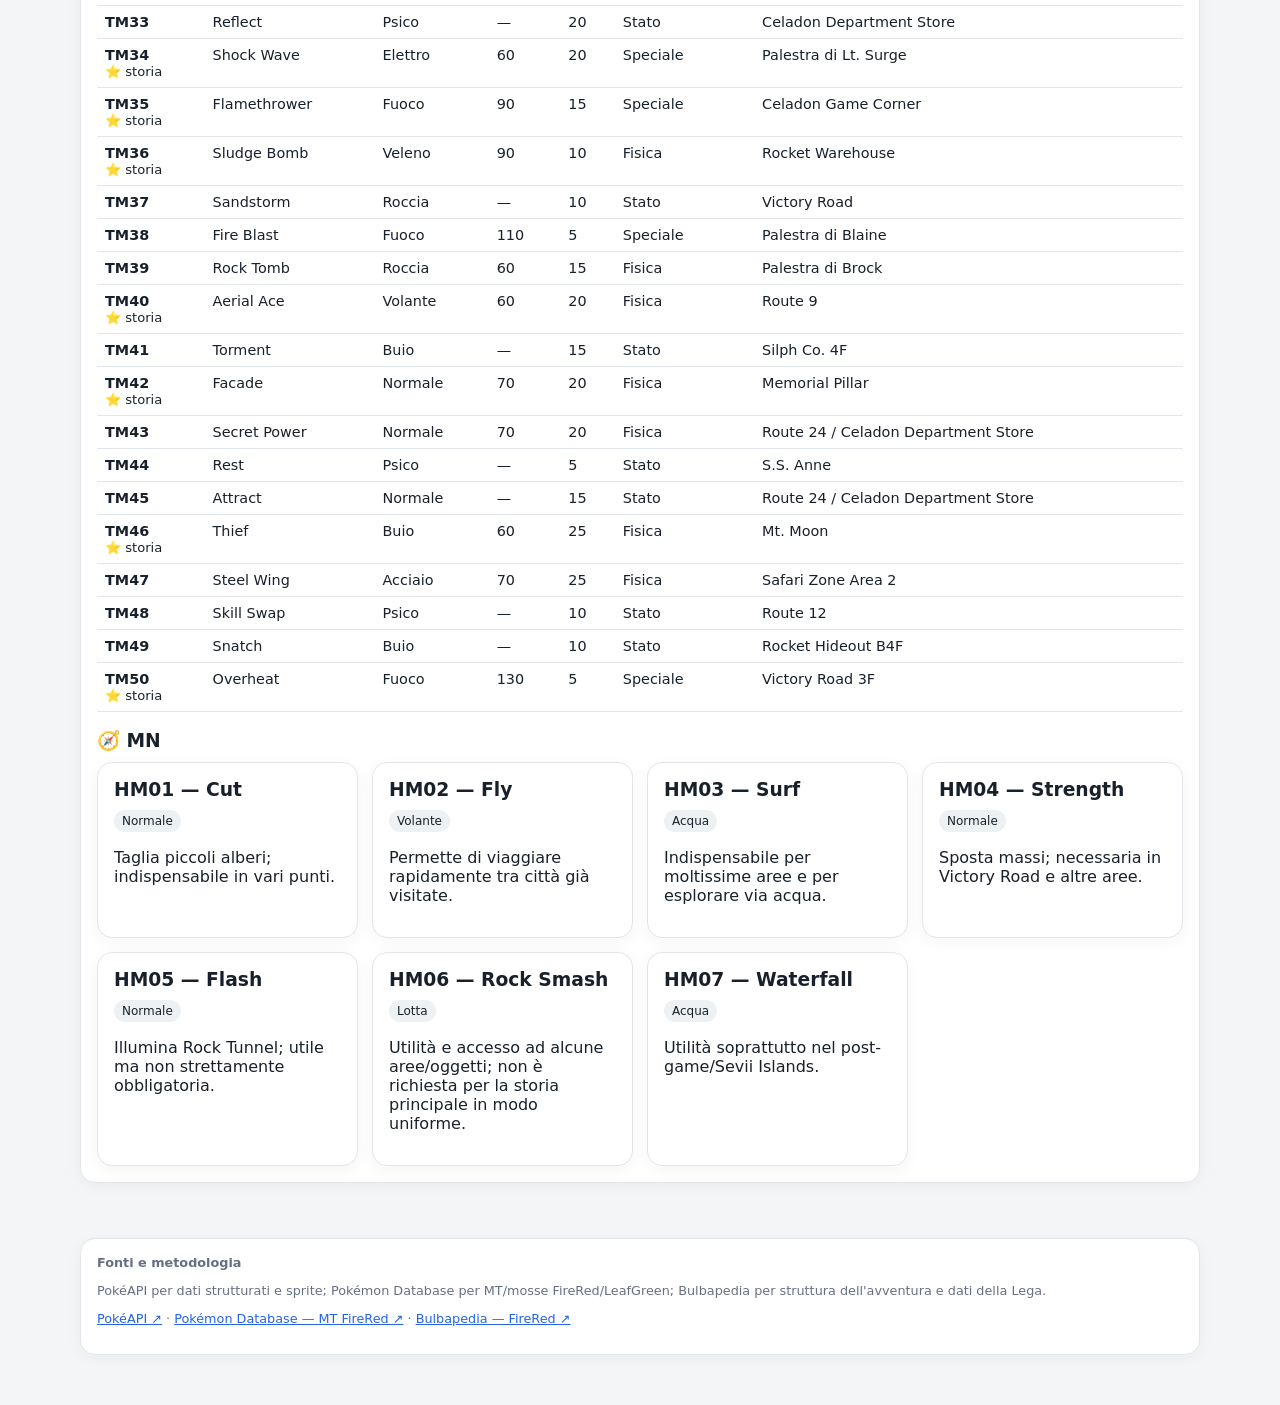
<file: tms.html>
<!doctype html><html lang="it"><head><meta charset="utf-8"><meta name="viewport" content="width=device-width,initial-scale=1,viewport-fit=cover"><meta name="description" content="Guida interattiva Pokémon FireRed Generazione III"><title>MT/MN — PokéGuida FireRed</title><link rel="stylesheet" href="style.css?v=7.1.0"></head><body data-page="tms"><header><div class="wrap"><div class="top"><div class="brand"><div class="ball"></div><div><h1>PokéGuida — FireRed</h1><p>Guida personale interattiva • Generazione III • <span id="version">v7.1.0</span></p></div></div></div><nav id="nav">
<a href="index.html">🏠 Home</a>
<a href="adventure.html">🗺️ Avventura</a>
<a href="pokedex.html">📖 Pokédex</a>
<a href="moves.html">⚔️ Mosse</a>
<a href="tms.html">💿 MT/MN</a>
<a href="gyms.html">🏆 Palestre</a>
<a href="team.html">🧩 Squadra</a>
<a href="checklist.html">✅ Checklist</a>
</nav></div></header><main class="wrap"><section id="tms" class="page active">
<div class="card"><h2>💿 MT e MN</h2><p class="muted">Le 50 MT di FireRed/LeafGreen hanno luoghi e proprietà specifici. Le MN sono elencate a parte.</p>
<div class="controls"><input id="tmSearch" placeholder="Cerca TM, mossa o località..."><select id="tmType"><option value="all">Tutti i tipi</option></select><select id="tmImportant"><option value="all">Tutte</option><option value="important">⭐ Importanti per la storia</option></select></div>
<div class="scroll"><table><thead><tr><th>TM</th><th>Mossa</th><th>Tipo</th><th>Pot.</th><th>PP</th><th>Categoria</th><th>Dove</th></tr></thead><tbody id="tmBody"></tbody></table></div>
<h3 style="margin-top:18px">🧭 MN</h3><div id="hmList" class="grid"></div>
</div><div id="tmDetail" class="card" style="display:none;margin-top:14px"></div></section></main><footer class="wrap footer"><div class="card source"><b>Fonti e metodologia</b><p>PokéAPI per dati strutturati e sprite; Pokémon Database per MT/mosse FireRed/LeafGreen; Bulbapedia per struttura dell'avventura e dati della Lega.</p><p><a href="https://pokeapi.co/" target="_blank" rel="noopener">PokéAPI ↗</a> · <a href="https://pokemondb.net/firered-leafgreen/tms" target="_blank" rel="noopener">Pokémon Database — MT FireRed ↗</a> · <a href="https://bulbapedia.bulbagarden.net/wiki/Fire_Red" target="_blank" rel="noopener">Bulbapedia — FireRed ↗</a></p></div></footer><div id="toast" class="toast"></div><script src="app.js?v=7.1.0" defer></script></body></html>
</file>
<file: style.css>
:root{--bg:#f3f5f7;--card:#fff;--ink:#18212b;--muted:#667085;--line:#e2e6ea;--red:#d92d2d;--red2:#ff6b35;--blue:#2563eb;--green:#15803d;--yellow:#b7791f;--shadow:0 4px 16px #0000000b}
*{box-sizing:border-box}html{scroll-behavior:smooth}body{margin:0;background:var(--bg);color:var(--ink);font-family:system-ui,-apple-system,BlinkMacSystemFont,"Segoe UI",Roboto,sans-serif}
header{background:linear-gradient(135deg,#c92121,#f05a28);color:#fff;position:sticky;top:0;z-index:20;box-shadow:0 3px 18px #0002}.wrap{width:min(1120px,calc(100% - 24px));margin:auto}
.top{padding:18px 0 12px;display:flex;align-items:center;justify-content:space-between;gap:12px}.brand{display:flex;align-items:center;gap:11px}.brand h1{font-size:1.35rem;margin:0}.brand p{font-size:.8rem;margin:2px 0 0;opacity:.9}.ball{width:38px;height:38px;border-radius:50%;background:#fff;position:relative;box-shadow:inset 0 -3px #ddd;flex:0 0 auto}.ball:before{content:"";position:absolute;left:0;right:0;top:17px;height:4px;background:#222}.ball:after{content:"";position:absolute;width:10px;height:10px;border:4px solid #222;background:#fff;border-radius:50%;left:10px;top:11px}
nav{display:flex;gap:5px;overflow:auto;padding:0 0 11px}nav a{color:#fff;text-decoration:none;padding:9px 11px;border-radius:9px;white-space:nowrap;font-size:.9rem}nav a:hover,nav a.active{background:#fff;color:#b51d1d}
main{padding:22px 0 40px}.page{display:none}.page.active{display:block}.grid{display:grid;grid-template-columns:repeat(auto-fit,minmax(245px,1fr));gap:14px}.card{background:var(--card);border:1px solid var(--line);border-radius:15px;padding:16px;box-shadow:var(--shadow)}.card h2,.card h3{margin:0 0 10px}.muted{color:var(--muted)}.small{font-size:.82rem}.notice{padding:13px 15px;border:1px solid #cfe1ff;background:#eef6ff;border-radius:12px;margin-bottom:14px}.tip{border-left:4px solid var(--red);padding:10px 12px;background:#fff7f7;border-radius:9px;margin:10px 0}.success{color:var(--green);font-weight:700}.warn{color:var(--yellow);font-weight:700}
button,.button{border:0;border-radius:9px;padding:9px 12px;background:#18212b;color:#fff;cursor:pointer;font:inherit}.button.alt{background:#fff;color:var(--ink);border:1px solid var(--line)}button:hover,.button:hover{opacity:.88}input,select{width:100%;padding:11px 12px;border:1px solid #cbd2d9;border-radius:10px;background:#fff;font:inherit}.controls{display:grid;grid-template-columns:2fr 1fr 1fr;gap:9px;margin:12px 0}.chips{display:flex;flex-wrap:wrap;gap:5px}.chip{display:inline-block;padding:4px 8px;border-radius:999px;background:#eef1f4;font-size:.75rem}.poke-grid{display:grid;grid-template-columns:repeat(auto-fill,minmax(165px,1fr));gap:9px}.poke{background:#fff;border:1px solid var(--line);border-radius:12px;padding:11px;cursor:pointer;transition:.15s}.poke:hover{border-color:#ef6b6b;transform:translateY(-1px)}.poke img{width:76px;height:76px;object-fit:contain;display:block;margin:auto}.num{font-size:.75rem;color:var(--muted)}.poke b{display:block;text-align:center}.poke .chips{text-align:center;justify-content:center}
.stat{display:flex;justify-content:space-between;border-bottom:1px dashed var(--line);padding:6px 0}.stat:last-child{border-bottom:0}table{width:100%;border-collapse:collapse;font-size:.9rem}th,td{text-align:left;padding:8px;border-bottom:1px solid var(--line);vertical-align:top}th{background:#fafafa}.scroll{overflow:auto}
.hero{background:linear-gradient(135deg,#fff,#fff6f1);border:1px solid #ffd4c7;border-radius:16px;padding:18px;margin-bottom:14px}.hero h2{margin:0 0 6px}.progress{height:10px;background:#e9ecef;border-radius:99px;overflow:hidden}.progress>i{display:block;height:100%;background:linear-gradient(90deg,var(--red),var(--red2));width:0}
.route{display:grid;grid-template-columns:auto 1fr auto;gap:12px;align-items:center;border:1px solid var(--line);background:#fff;border-radius:13px;padding:12px}.route .n{width:35px;height:35px;border-radius:50%;background:#ffe5df;display:grid;place-items:center;font-weight:800;color:#b51d1d}.route.done{opacity:.7}.route.done .n{background:#dff5e7;color:var(--green)}.route h3{margin:0 0 4px}.route p{margin:0}.route-actions{display:flex;gap:5px;flex-wrap:wrap;justify-content:flex-end}
.badge{font-size:.73rem;padding:4px 7px;border-radius:999px;background:#f1f3f5}.evo{display:flex;align-items:center;justify-content:center;gap:8px;flex-wrap:wrap;font-weight:700}.evo .arrow{font-size:1.3rem;color:var(--red)}
.team-slot{min-height:125px;display:flex;flex-direction:column;justify-content:space-between}.team-actions{display:flex;gap:6px}.danger{background:#a61b1b}.good{background:var(--green)}.two{display:grid;grid-template-columns:1fr 1fr;gap:14px}
.check{display:flex;gap:9px;align-items:flex-start;padding:9px;border-bottom:1px solid var(--line)}.check input{width:auto;margin-top:4px}.check.done label{text-decoration:line-through;color:var(--muted)}
.footer{padding:15px 0 50px;color:var(--muted);font-size:.8rem}.source a{color:var(--blue)}
.toast{position:fixed;right:14px;bottom:14px;background:#18212b;color:#fff;padding:11px 14px;border-radius:10px;box-shadow:0 8px 24px #0003;opacity:0;pointer-events:none;transition:.2s;z-index:50}.toast.show{opacity:1}
@media(max-width:700px){.top{align-items:flex-start}.brand h1{font-size:1.12rem}.controls,.two{grid-template-columns:1fr}.route{grid-template-columns:auto 1fr}.route-actions{grid-column:2;justify-content:flex-start}.wrap{width:min(100% - 18px,1120px)}main{padding-top:15px}.card{padding:14px}nav a{font-size:.82rem;padding:8px 9px}}

/* V7 detail components */
.clickable-card,.clickable-row{cursor:pointer}.clickable-row:hover{background:#fff7f5}.clickable{cursor:pointer;border:1px solid var(--line);background:#fff;color:var(--ink)}.link-button{padding:0;border:0;background:none;color:var(--blue);text-decoration:underline;cursor:pointer}.subtle{background:#fafbfc;box-shadow:none}.detail-head{display:flex;justify-content:space-between;gap:16px;align-items:flex-start}.detail-head img{width:130px;height:130px;object-fit:contain}.detail-badges{margin:8px 0 14px}.evo-root{display:flex;justify-content:center}.evo-children{display:flex;justify-content:center;gap:18px;flex-wrap:wrap;margin-top:12px}.evo-branch{display:flex;flex-direction:column;align-items:center;min-width:120px}.evo-condition{font-size:.78rem;font-weight:700;color:#b51d1d;text-align:center;margin-bottom:6px;max-width:180px}.evo-node{border:1px solid var(--line);background:#fff;border-radius:13px;padding:8px;display:flex;flex-direction:column;align-items:center;gap:2px;cursor:pointer;min-width:100px}.evo-node img{width:72px;height:72px;object-fit:contain}.evo-node.current{border:2px solid var(--red);box-shadow:0 0 0 3px #ffe4df}.evo-branch>.evo-children{border-top:1px dashed var(--line);padding-top:10px}.encounter-grid{display:grid;grid-template-columns:repeat(auto-fit,minmax(190px,1fr));gap:8px}.encounter{display:flex;flex-direction:column;gap:3px;border:1px solid var(--line);border-radius:11px;padding:10px;background:#fff}.encounter small{color:var(--muted)}.loading{padding:8px}.move-power{min-width:88px;text-align:center;background:#fff5ef;border:1px solid #ffd4c7;border-radius:12px;padding:10px}.move-power b{display:block;font-size:1.5rem}.move-power span{font-size:.72rem;color:var(--muted)}
@media(max-width:700px){.detail-head img{width:100px;height:100px}.evo-children{gap:8px}.evo-node{min-width:90px}.evo-node img{width:62px;height:62px}}
</file>
